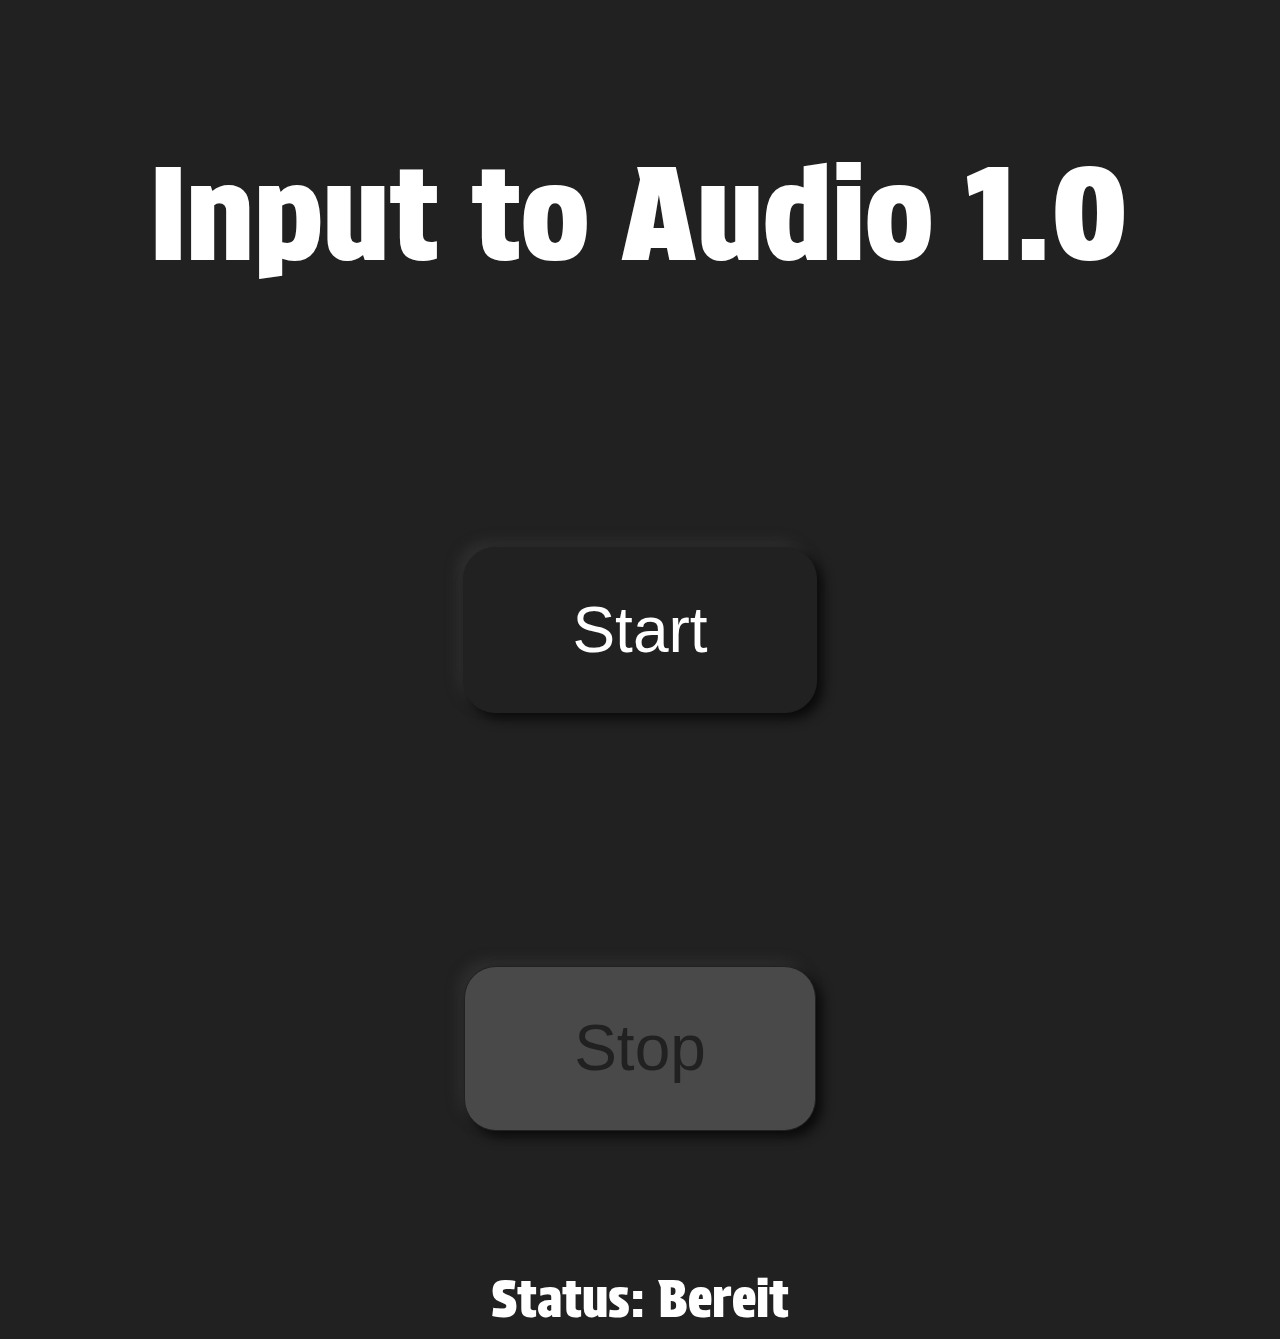
<file: index.html>
<!DOCTYPE html>
<html lang="de">
<head>
  <meta charset="UTF-8">
  <meta name="viewport" content="width=device-width, initial-scale=1.0" user-scalable=0>
  <title>Realtime record play</title>
  <link rel="stylesheet" href="style.css">
  <link rel="preconnect" href="https://fonts.googleapis.com">
  <link rel="preconnect" href="https://fonts.gstatic.com" crossorigin>
  <link href="https://fonts.googleapis.com/css2?family=Abril+Fatface&family=Protest+Strike&family=VT323&display=swap" rel="stylesheet">
</head>
<body class="container">
  <button class="label">Input to Audio 1.0</button>
  <div class="buttons">
    <button class="button-click" id="start">Start</button>
    <button class="button-click" id="stop" disabled>Stop</button>
  </div>
  <p id="status">Status: Bereit</p>
  <script src="script.js"></script>
</body>
</html>
</file>
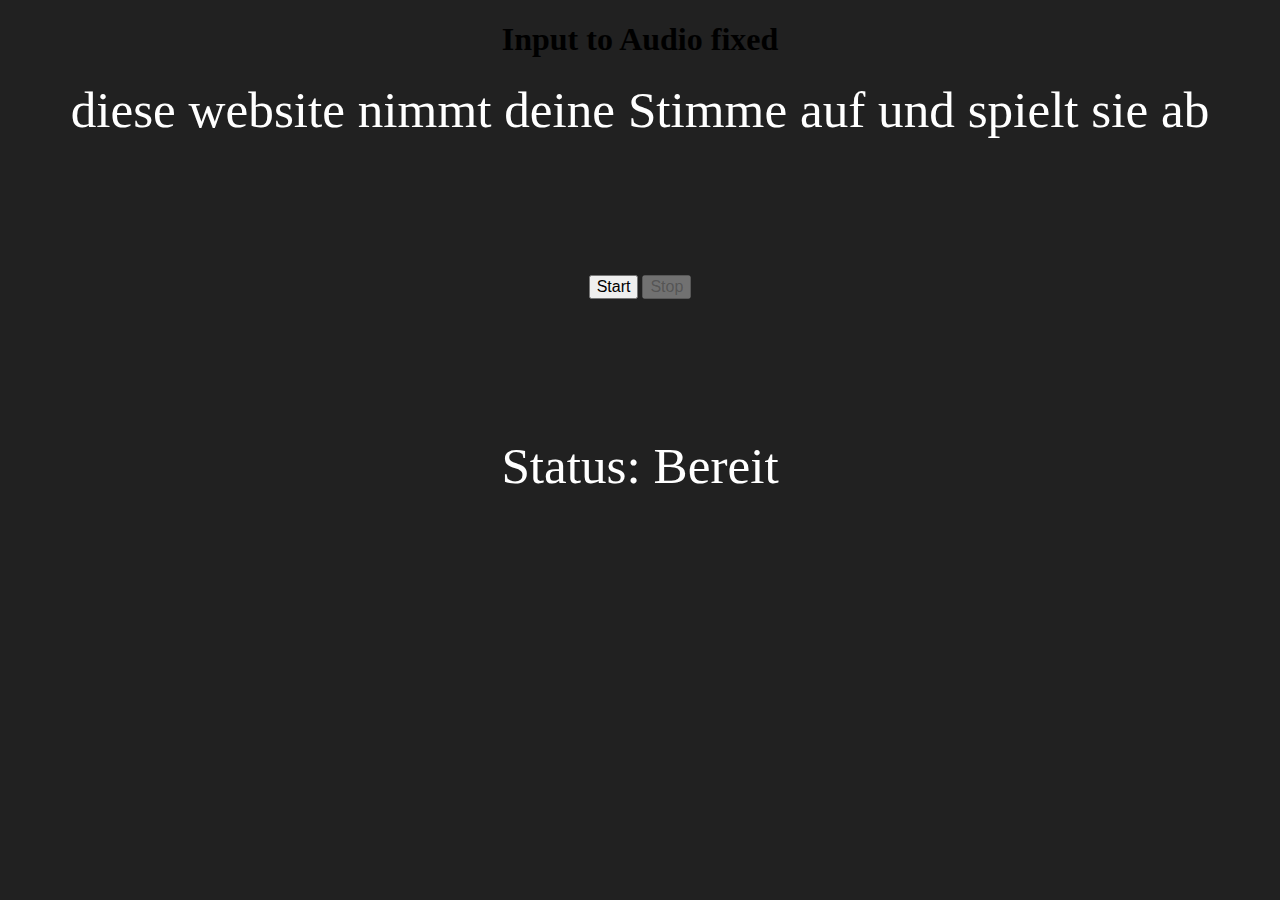
<file: inputToOutput.html>
<!DOCTYPE html>
<html lang="de">
<head>
  <meta charset="UTF-8">
  <meta name="viewport" content="width=device-width, initial-scale=1.0">
  <title>Realtime record play</title>
  <link rel="stylesheet" href="style.css">
</head>
<body>
  <h1>Input to Audio fixed</h1>
  <p>diese website nimmt deine Stimme auf und spielt sie ab</p>
  <button id="start">Start</button>
  <button id="stop" disabled>Stop</button>
  <p id="status">Status: Bereit</p>
  <script src="script.js"></script>
</body>
</html>
</file>
<file: style.css>
body {
    font-family: "Protest Strike", serif;
    font-weight: 400;
    font-style: normal;
    text-align: center;
    background-color: #212121;
  }

  button {
    font-size: 16px;
    cursor: pointer;
    margin: 10% 0%; 
  }

  p {
    font-size: 4vw; 
    margin: 10px 20px;
    color: white;
  }

.buttons {
    display: flex;
    align-items: center;
    justify-content: center;
    flex-direction: column;
}

.label {
    color: white;
    text-decoration: none;
    border: none;
    background: none;
    font-family: "Protest Strike", serif;
    font-weight: 400;
    font-style:normal;
    font-size: 10vw;
    text-shadow: #000;
  }
  
  .label::before {
    margin-left: auto;
  }
  
  .label::after, .label::before {
    content: '';
    width: 0%;
    height: 2px;
    background: #f44336;
    display: block;
    transition: 0.5s;
  }
  
  .label:hover::after, .label:hover::before {
    width: 100%;
  }

.button-click {
    color: #fff;
    padding: 0.7em 1.7em;
    font-size: 5vw;
    border-radius: 0.5em;
    background: #212121;
    cursor: pointer;
    border: 1px solid #212121;
    transition: all 0.3s;
    box-shadow:
      6px 6px 12px #0a0a0a,
      -6px -6px 12px #2f2f2f;
  }
  
  .button-click:active {
    color: #666;
    box-shadow:
      0px 0px 0px #000,
      0px 0px 0px #2f2f2f,
      inset 4px 4px 12px #1a1a1a,
      inset -4px -4px 12px #1f1f1f;
  }

  .button-click:disabled{
    color: #212121;
    padding: 0.7em 1.7em;
    font-size: 5vw;
    border-radius: 0.5em;
    background: #494949;
    cursor: pointer;
    border: 1px solid #212121;
    transition: all 0.3s;
    box-shadow:
      6px 6px 12px #0a0a0a,
      -6px -6px 12px #2f2f2f;
  }
</file>
